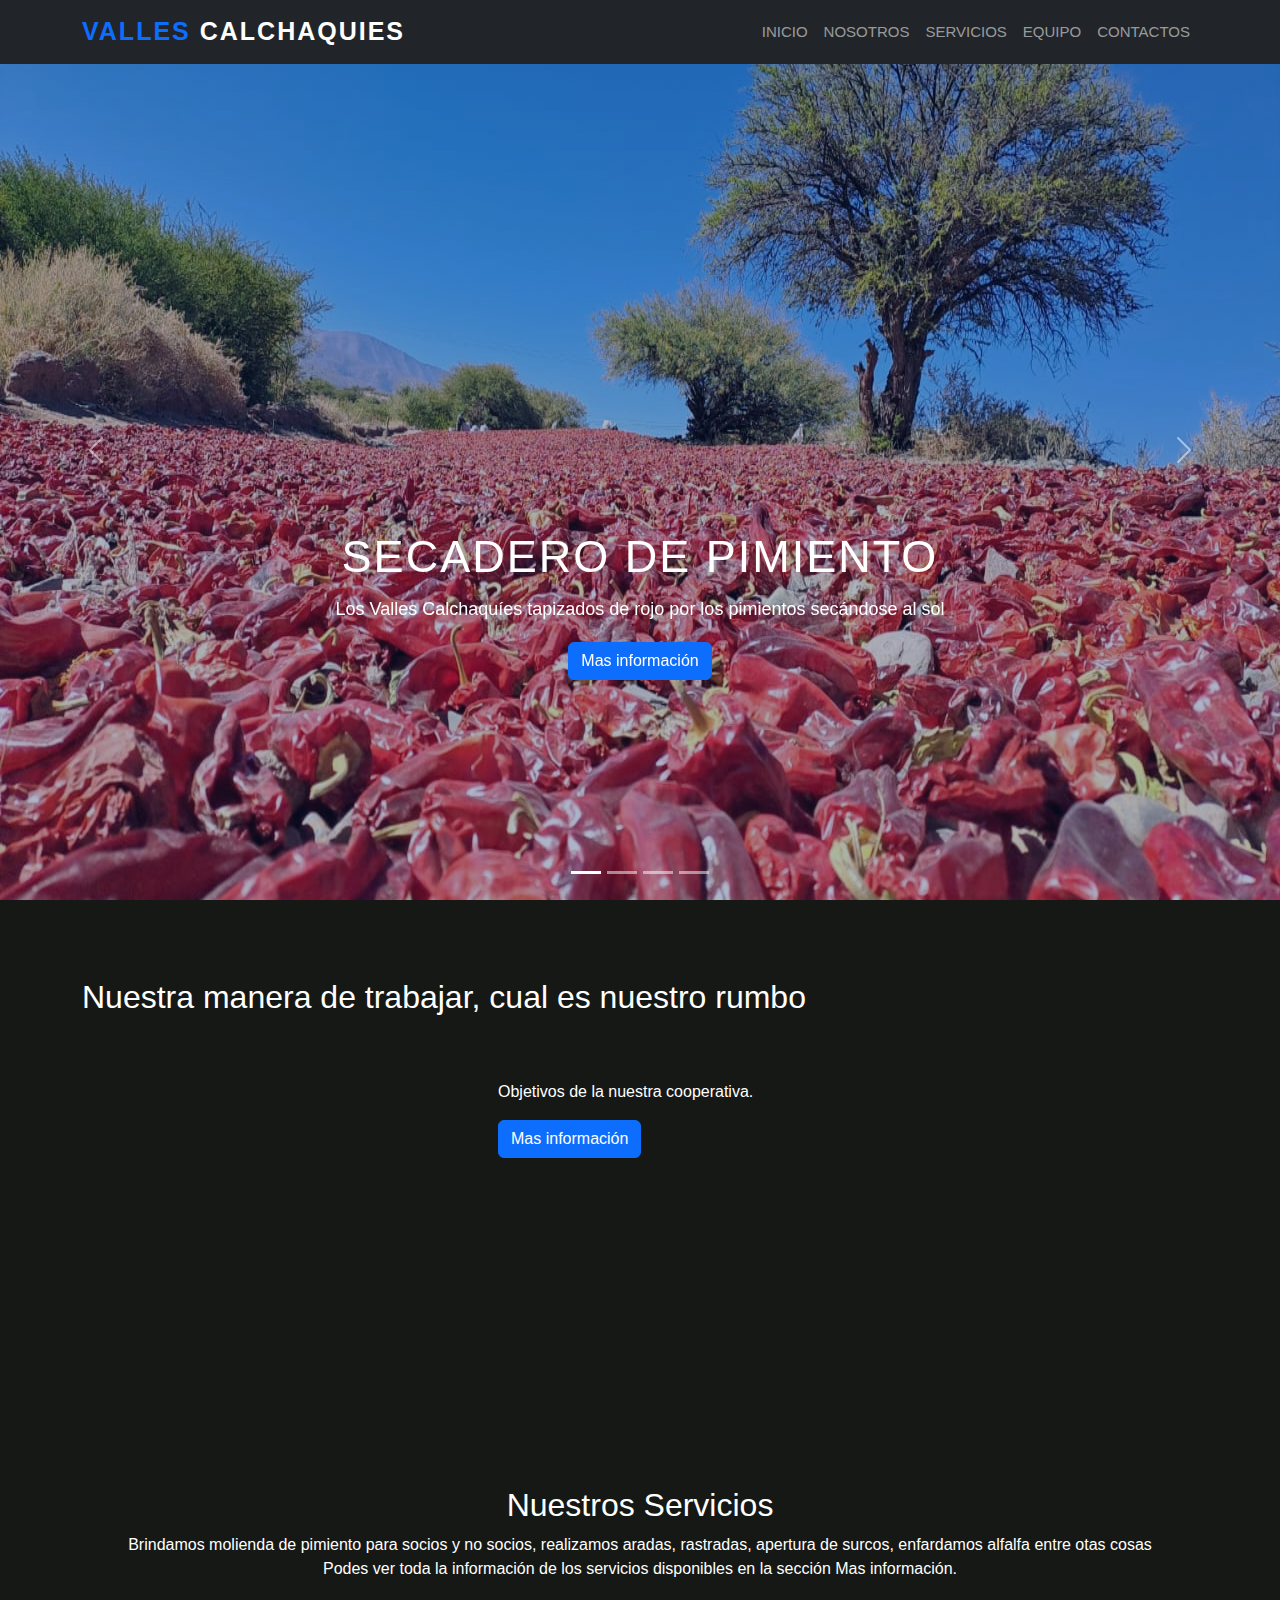
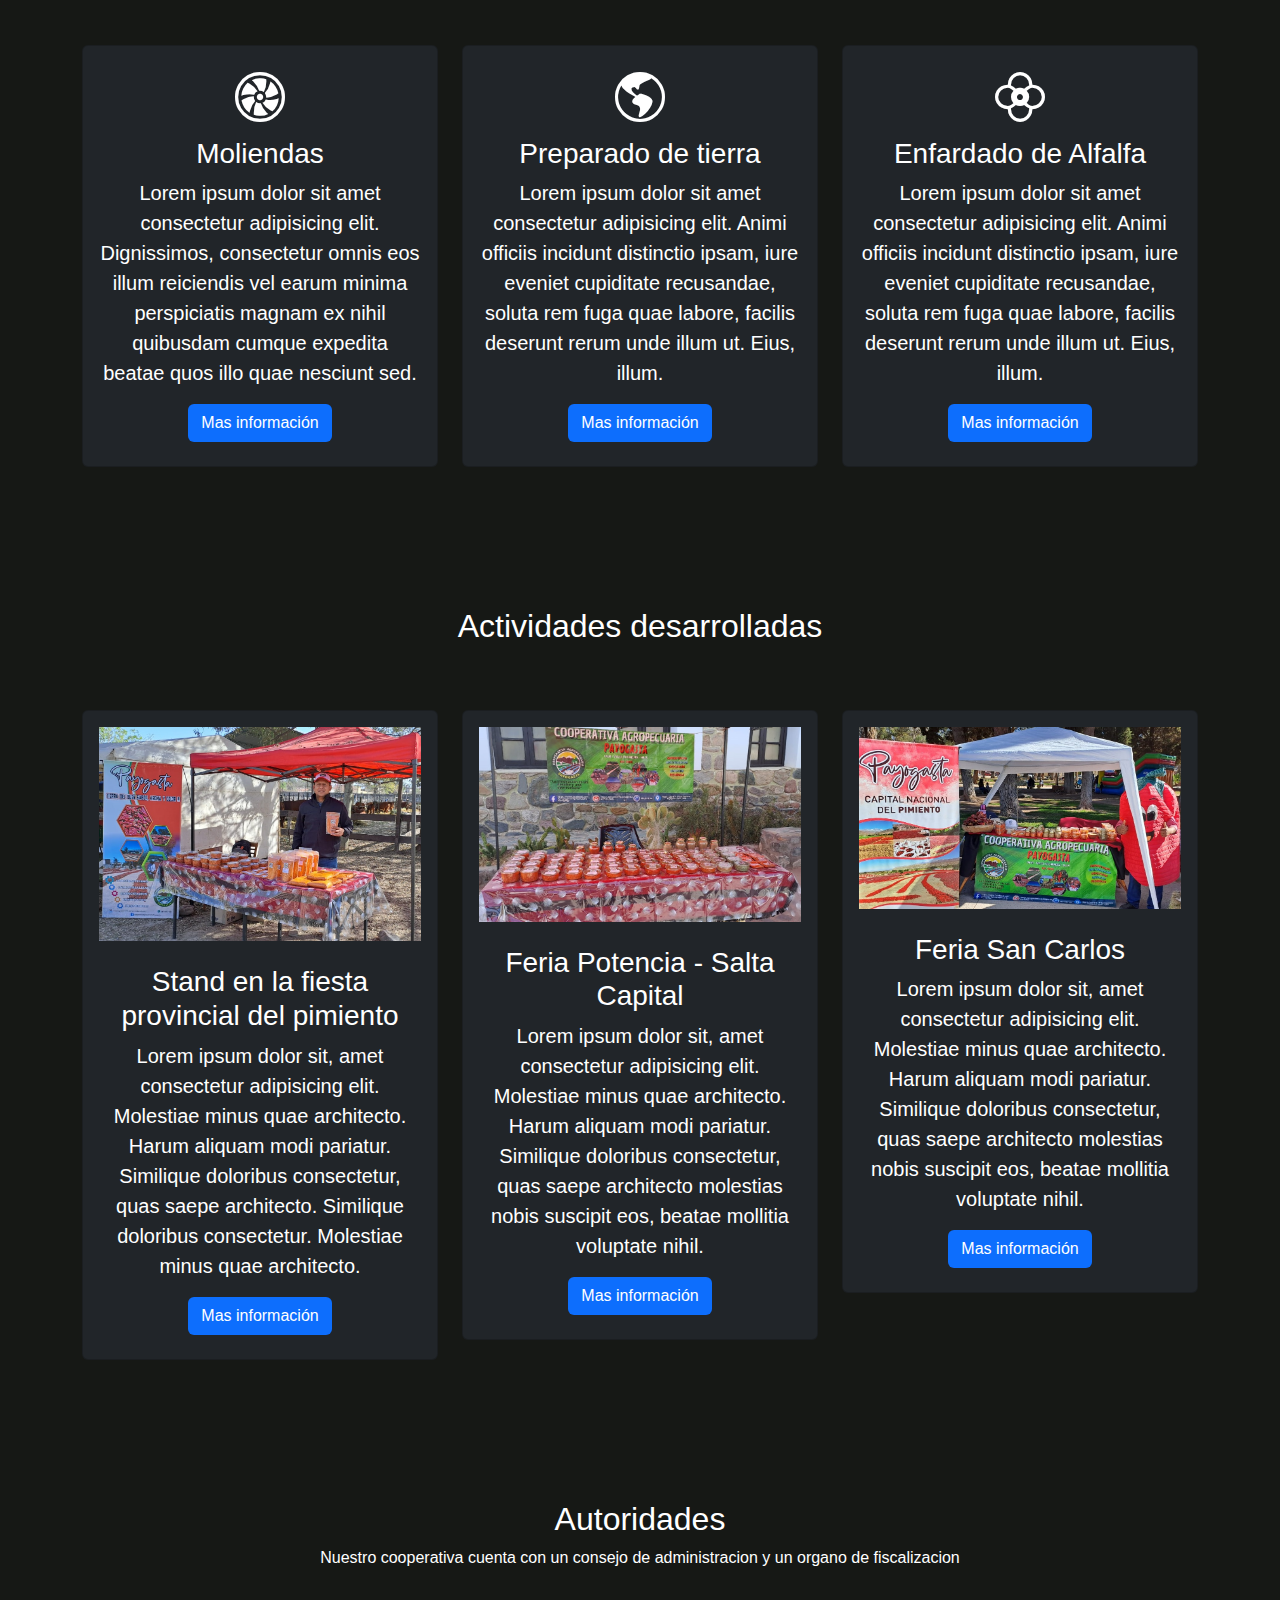
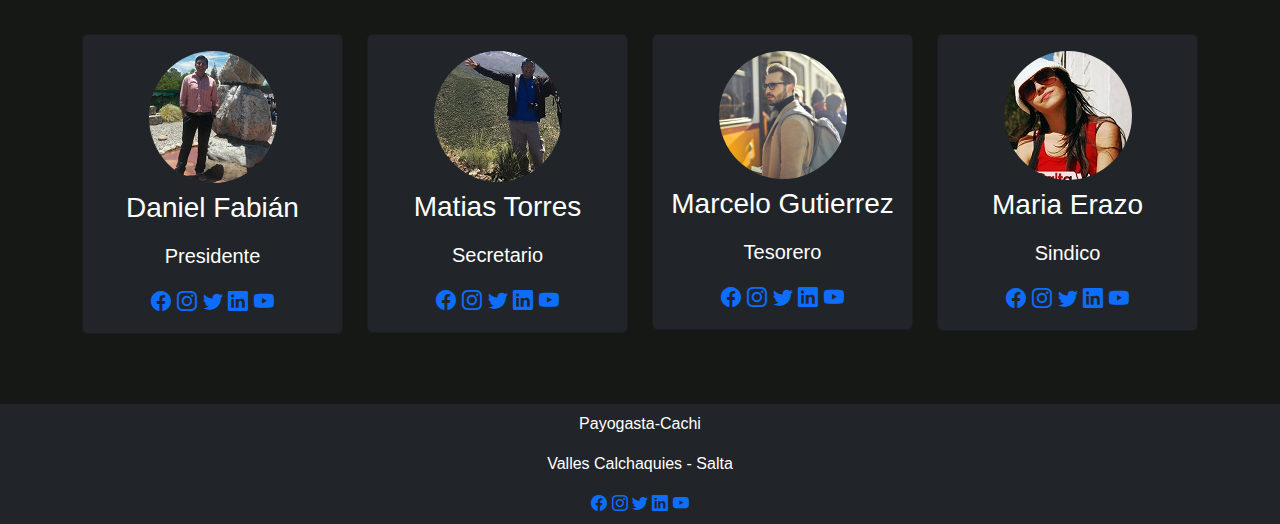
<file: index.html>
<!DOCTYPE html>
<html lang="en">

    <head>
        <meta charset="UTF-8">
        <meta name="viewport" content="width=device-width, initial-scale=1.0">
        <title>Cooperativa Agropecuaria Payogasta</title>
        <link rel="stylesheet" href="bootstrap/css/bootstrap.min.css">
        
        <link rel="stylesheet" href="https://cdn.jsdelivr.net/npm/bootstrap-icons@1.7.2/font/bootstrap-icons.css">
        <link rel="stylesheet" href="css/style.css">
        <link rel="shortcut icon" href="img/mititulo.png">
        <link rel="stylesheet" href="https://cdn.jsdelivr.net/npm/bootstrap-icons@1.11.2/font/bootstrap-icons.min.css">
    </head>
    

    <body>
        <header>
            <!-- menu principal -->
            <nav class="navbar navbar-expand-lg navbar-dark bg-dark fixed-top "><!--navegacion desde aqui-->

                <div class="container pt-0">
                    <!-- <img src="img/LOGo.png" class="mt-0 pt-0" style="width: 100px;" alt="">  -->
                    <a href="index.html" class="navbar-brand"> <span class="text-primary">Valles</span> Calchaquies</a>
                    <button class="navbar-toggler" type="button" data-bs-toggle="collapse" data-bs-target="#navbarS"
                        aria-controls="navbarS" aria-expanded="false" aria-label="Toggle navigation">
                        
                        <span class="navbar-toggler-icon"></span>
                    </button>

                    <div class="collapse navbar-collapse" id="navbarS">
                        <ul class="navbar-nav ms-auto mb-2 mb-lg-0">
                            <li class="nav-item">
                                <a href="index.html" class="nav-link">Inicio</a>
                            </li>
                            <li class="nav-item">
                                <a href="nosotrosEmp.html" class="nav-link">Nosotros</a>
                            </li>
                            <li class="nav-item">
                                <a href="#services_emp" class="nav-link">Servicios</a>
                            </li>
                            <li class="nav-item">
                                <a href="#pie_pagina" class="nav-link">Equipo</a>
                            </li>
                            <li class="nav-item">
                                <a href="contactos.html" class="nav-link">Contactos</a>
                            </li>
                        </ul>

                    </div>
                </div>
            </nav>
        <!--navegacion hasta aqui-->
        </header>
    <!-- Caruousel desde aqui -->

        <div id="carouselE" class="carousel slide d-none d-md-block" data-bs-ride="carousel">
            <div class="carousel-indicators">
                <button type="button" data-bs-target="#carouselE" data-bs-slide-to="0" class="active" aria-current="true"
                    aria-label="Slide 1"></button>
                <button type="button" data-bs-target="#carouselE" data-bs-slide-to="1" aria-current="true"
                    aria-label="Slide 2"></button>
                <button type="button" data-bs-target="#carouselE" data-bs-slide-to="2" aria-current="true"
                    aria-label="Slide 3"></button>
                <button type="button" data-bs-target="#carouselE" data-bs-slide-to="3" aria-current="true"
                    aria-label="Slide 4"></button>    

            </div>

            <div class="carousel-inner">

                <div class="carousel-item active">
                    <img src="img/coope1.jpeg" class="d-block w-100" alt="">
                    <div class="carousel-caption">
                        <h5>Secadero de Pimiento</h5>
                        <p>
                            Los Valles Calchaquíes tapizados de rojo por los pimientos secándose al sol
                        </p>
                        <a href="https://viapais.com.ar/salta/los-valles-calchaquies-tapizados-de-rojo-por-los-pimientos-secandose-al-sol/" class="btn btn-primary mt-3" target="_blank">Mas información</a>
                    </div>
                </div>
                <div class="carousel-item">
                    <img src="img/coope2.jpg" class="d-block w-100" alt="">
                    <div class="carousel-caption">
                        <h5>Comercializacion</h5>
                        <p>
                            Ofrecemos nuestros productos en distintas ferias organizadas por el gobierno de la provincia de Salta
                        </p>
                        <a href="https://www.salta.gob.ar/prensa/noticias/la-segunda-edicion-de-la-feria-potencia-2023-se-realizara-el-1415-y-16-de-abril-87927" class="btn btn-primary mt-3" target="_blank">Mas información</a>
                    </div>
                </div>
                <div class="carousel-item">
                    <img src="img/coope3.jpeg" class="d-block w-100" alt="">
                    <div class="carousel-caption">
                        <h5>Productores Vallistos</h5>
                        <p>
                            Socios de la cooperativa producen pimiento de calidad, 14 familias trabajan en conjunto para mejorar los canales de comercialiacion.                        </p>
                        <a href="https://www.telam.com.ar/media/audio/NDkxNzQ=" class="btn btn-primary mt-3" target="_blank">Mas información</a>
                    </div>
                </div>
                <div class="carousel-item">
                    <img src="img/coope4.jpeg" class="d-block w-100" alt="">
                    <div class="carousel-caption d-none d-md-block">
                        
                        <h5>Fraccionado del pimento </h5>
                        <p>
                            Realizamos la molienda del pimiento y posterior fraccionado para su comercializacion                        
                        </p>
                        <a href="http://noticias.unsa.edu.ar/index.php/secretarias/secretaria-de-extension-universitaria/5419-cooperativa-agropecuaria-payogasta"class="btn btn-primary mt-3" target="_blank">Mas informacion</a>
                    </div>
                </div>


            </div>
            <button class="carousel-control-prev" type="button" 
                data-bs-target="#carouselE"
                data-bs-slide="prev"
                >
                <span class="carousel-control-prev-icon" aria-hidden="true"></span>
                <span class="visually-hidden">Previous</span>
            </button>
            <button class="carousel-control-next" type="button" 
                data-bs-target="#carouselE"
                data-bs-slide="next"
                >
                <span class="carousel-control-next-icon" aria-hidden="true"></span>
                <span class="visually-hidden">Next</span>
            </button>

        </div>
    <!-- Caruousel hasta aqui -->
    <!-- responsive desde aqui -->
        <section class="about section-padding">

            <div class="container">
                <div class="row">
                    <h2></h2>
                    <h2 class="text-white">Nuestra manera de trabajar, cual es nuestro rumbo</h2>
                    <div class="col-lg-4 col-md-12 col-12"><!--para aplicar responsiva la pag-->
                        
                        <div class="about-img">
                            <iframe width="400" height="315" src="https://www.youtube.com/embed/AAG8Y9uAqCs?si=9TQC2zGUuqmyBXmy" title="YouTube video player" frameborder="0" allow="accelerometer; autoplay; clipboard-write; encrypted-media; gyroscope; picture-in-picture; web-share" allowfullscreen></iframe>
                        </div>
                    </div>
                    <div class="col-lg-8 col-md-12 col-12 ps-lg-5 mt-md-5">
                        <div class="about-text text-white">
                            <h2></h2>
                            <p>Objetivos de la nuestra cooperativa.</p>
                            <a href="https://www.salta.gob.ar/prensa/noticias/payogasta-tiene-una-nueva-cooperativa-agropecuaria-90244" 
                            class="btn btn-primary" target="_blank">Mas información</a>
                        </div>

                    </div>
                </div>
            </div>

        </section>
    <!-- responsive hasta aqui -->
        <section class="services section-padding">

            <div class="container" id="services_emp">
                <div class="row">
                    <div class="col-md-12">
                        <div class="section-header text-center text-white pb-5">
                            <h2>Nuestros Servicios</h2>
                            <p>
                                Brindamos molienda de pimiento para socios y no socios, realizamos aradas, rastradas, apertura de surcos, enfardamos alfalfa entre otas cosas               <br>Podes ver toda la información de los servicios disponibles en la sección Mas información.
                            </p>
                        </div>

                    </div>

                </div>
                <div class="row">
                    <div class="col-12 col-md-12 col-lg-4">
                        <div class="card text-white text-center bg-dark pb-2">
                            <div class="card-body">
                                <i class="bi bi-fan"></i>
                                <h3 class="card-tittle">Moliendas</h3>
                                <p class="lead">Lorem ipsum dolor sit amet consectetur adipisicing elit. Dignissimos, consectetur omnis eos illum reiciendis vel earum
                                minima perspiciatis magnam ex nihil quibusdam cumque expedita beatae quos illo quae nesciunt sed.</p>
                                <button class="btn bg-primary text-white">Mas información</button>
                            </div>
                        </div>
                    </div>
                    <div class="col-12 col-md-12 col-lg-4">
                        <div class="card text-white text-center bg-dark pb-2">
                            <div class="card-body">
                                <i class="bi bi-globe-americas"></i>
                                <h3 class="card-tittle">Preparado de tierra</h3>
                                <p class="lead">Lorem ipsum dolor sit amet consectetur adipisicing elit. Animi officiis incidunt distinctio ipsam, iure eveniet
                                cupiditate recusandae, soluta rem fuga quae labore, facilis deserunt rerum unde illum ut. Eius, illum.
                                </p>
                                <button class="btn bg-primary text-white">Mas información</button>
                            </div>
                        </div>
                    </div>
                    <div class="col-12 col-md-12 col-lg-4">
                        <div class="card text-white text-center bg-dark pb-2">
                            <div class="card-body">
                                <i class="bi bi-flower2"></i>
                                <h3 class="card-tittle">Enfardado de Alfalfa</h3>
                                <p class="lead">Lorem ipsum dolor sit amet consectetur adipisicing elit. Animi officiis incidunt distinctio ipsam, iure eveniet
                                    cupiditate recusandae, soluta rem fuga quae labore, facilis deserunt rerum unde illum ut. Eius, illum.
                                </p>
                                <button class="btn bg-primary text-white">Mas información</button>
                            </div>
                        </div>
                    </div>
                </div>
            </div>

        </section>
    <!-- Actividades Realizadas-->
        <section class="portfolio section-padding">

            <div class="container">
                <div class="row">
                    <div class="col-md-12">
                        <div class="section-header text-center text-white pb-5">
                            <h2>Actividades desarrolladas</h2>
                            <p></p>
                        </div>
                    </div>
                </div>
                <div class="row">
                    <div class="col-12 col-md-12 col-lg-4">
                        <div class="card text-light text-center bg-dark pb-2">
                            <div class="card-body text-white">
                                <div class="img-area mb-4">
                                    <img src="img/stand.jpeg" class="img-fluid enlarge-img" alt="">                                
                                </div>
                                <h3>Stand en la fiesta provincial del pimiento</h3>
                                <p class="lead">
                                    Lorem ipsum dolor sit, amet consectetur adipisicing elit. Molestiae minus quae architecto. Harum aliquam modi pariatur.
                                    Similique doloribus consectetur, quas saepe architecto. Similique doloribus consectetur. Molestiae minus quae architecto.
                                </p>
                                <!-- <button class="btn bg-primary text-white">Mas Información</button> -->
                                <a href="https://es.wikipedia.org/wiki/Nevado_de_Cachi" class="btn bg-primary text-white" target="_blank">Mas información</a>
                            </div>
                        </div>
                    </div>
                    <div class="col-12 col-md-12 col-lg-4">
                        <div class="card text-light text-center bg-dark pb-2">
                            <div class="card-body text-white">
                                <div class="img-area mb-4">
                                    <img src="img/stand-payogasta.jpeg" class="img-fluid enlarge-img" alt="">                                
                                </div>
                                <h3>Feria Potencia - Salta Capital</h3>
                                <p class="lead">
                                    Lorem ipsum dolor sit, amet consectetur adipisicing elit. Molestiae minus quae architecto. Harum aliquam modi pariatur.
                                    Similique doloribus consectetur, quas saepe architecto molestias nobis suscipit eos, beatae mollitia voluptate nihil.
                                </p>
                                <!-- <button class="btn bg-primary text-white">Mas Información</button> -->
                                <a href="https://experiencias.turismosalta.gov.ar/volcan-los-gemelos/" class="btn bg-primary text-white" target="_blank">Mas información</a>
                            </div>
                        </div>
                    </div>
                    <div class="col-12 col-md-12 col-lg-4">
                        <div class="card text-light text-center bg-dark pb-2">
                            <div class="card-body text-white">
                                <div class="img-area mb-4">
                                    <img src="img/san-carlos.jpeg" class="img-fluid enlarge-img" alt="">                                
                                </div>
                                <h3>Feria San Carlos</h3>
                                <p class="lead">
                                    Lorem ipsum dolor sit, amet consectetur adipisicing elit. Molestiae minus quae architecto. Harum aliquam modi pariatur.
                                    Similique doloribus consectetur, quas saepe architecto molestias nobis suscipit eos, beatae mollitia voluptate nihil.
                                </p>
                                <!-- <button class="btn bg-primary text-white">Mas Información</button> -->
                                <a href="https://www.lanacion.com.ar/lifestyle/el-ovnipuerto-de-cachi-la-verdad-sobre-terry-el-enigmatico-suizo-que-vivia-bajo-tierra-y-decia-nid28072023/" class="btn bg-primary text-white" target="_blank">Mas información</a>
                            </div>
                        </div>
                    </div>
                </div>
            </div>

        </section>
    <!-- Actividades hasta aqui -->
    <!-- Autoridades desde aqui -->
        <section class="team section-padding">

            <div class="container">
            
                <div class="row" id="pie_pagina">
                    <div class="col-md-12">
                        <div class="section-header text-center text-white pb-5">
                            <h2>Autoridades</h2>
                            <p>Nuestro cooperativa cuenta con un consejo de administracion y un organo de fiscalizacion
                            </p>    
                        </div>
                    </div>
                </div>

                <div class="row">

                    <div class="col-12 col-md-6 col-lg-3">
                        <div class="card text-center bg-dark">
                            <div class="card-body text-white">
                                <img src="img/team-1.png" class="img-fluid rounded-circle" alt="">
                                <h3 class="card-tittle py-2">Daniel Fabián</h3>
                                <p class="card-text">
                                    Presidente
                                </p>
                                <div class="container">
                                    <a href="https://www.facebook.com/dofdanicho/" class="bi bi-facebook" target="_blank"></a>
                                    <a href="https://www.instagram.com/danicho.fabian/" class="bi bi-instagram" target="_blank"></a>
                                    <a href="https://twitter.com/dofdanicho" class="bi bi-twitter" target="_blank"></a>
                                    <a href="https://www.linkedin.com/in/osvaldo-daniel-fabi%C3%A1n-61a7855a/" class="bi bi-linkedin" target="_blank"></a>
                                    <a href="https://www.youtube.com/channel/UC3SQbaTsdLRzyjfYzt1kMNw" class="bi bi-youtube" target="_blank"></a>
                                </div>
                            </div>

                        </div>

                    </div>
                    <div class="col-12 col-md-6 col-lg-3">
                        <div class="card text-center bg-dark">
                            <div class="card-body text-white">
                                <img src="img/team-2.jpg" class="img-fluid rounded-circle" alt="">
                                <h3 class="card-tittle py-2">Matias Torres</h3>
                                <p class="card-text">
                                    Secretario
                                </p>
                                <div class="container">
                                    <a href="https://www.facebook.com/arjonaoficial" class="bi bi-facebook" target="_blank"></a>
                                    <a href="https://www.instagram.com/" class="bi bi-instagram" target="_blank"></a>
                                    <a href="https://twitter.com/Ricardo_Arjona" class="bi bi-twitter" target="_blank"></a>
                                    <a href="https://www.linkedin.com/in/ricardo-arjona-a9888749/" class="bi bi-linkedin" target="_blank"></a>
                                    <a href="https://www.youtube.com/channel/UCmDWOcRAkUX-05hhopOnUDQ" class="bi bi-youtube" target="_blank"></a>
                                </div>
                            </div>

                        </div>

                    </div>
                    <div class="col-12 col-md-6 col-lg-3">
                        <div class="card text-center bg-dark">
                            <div class="card-body text-white">
                                <img src="img/team-4.jpg" class="img-fluid rounded-circle" alt="">
                                <h3 class="card-tittle py-2">Marcelo Gutierrez</h3>
                                <p class="card-text">
                                    Tesorero
                                </p>
                                <div class="container">
                                    <a href="https://www.facebook.com/profile.php?id=100087503672414" class="bi bi-facebook" target="_blank"></a>
                                    <a href="https://www.instagram.com/" class="bi bi-instagram" target="_blank"></a>
                                    <a href="https://twitter.com/fannylopezof" class="bi bi-twitter" target="_blank"></a>
                                    <a href="https://www.linkedin.com/in/fanny-lopez-aaa039163/" class="bi bi-linkedin" target="_blank"></a>
                                    <a href="https://www.youtube.com/@yosoyfannylopez6012" class="bi bi-youtube" target="_blank"></a>
                                </div>
                            </div>

                        </div>

                    </div>
                    <div class="col-12 col-md-6 col-lg-3">
                        <div class="card text-center bg-dark">
                            <div class="card-body text-white">
                                <img src="img/team-3.jpg" class="img-fluid rounded-circle" alt="">
                                <h3 class="card-tittle py-2">Maria Erazo</h3>
                                <p class="card-text">
                                   Sindico
                                </p>
                                <div class="container">
                                    <a href="https://www.facebook.com/dofdanicho" class="bi bi-facebook" target="_blank"></a>
                                    <a href="https://www.instagram.com/fabiandaniel_/" class="bi bi-instagram" target="_blank"></a>
                                    <a href="https://twitter.com/danie_lfabian" class="bi bi-twitter" target="_blank"></a>
                                    <a href="https://linkedin.com/in/osvaldo-daniel-fabi%C3%A1n-61a7855a/" class="bi bi-linkedin" target="_blank"></a>
                                    <a href="https://www.youtube.com/@OsvaldoDanielFabian/videos" class="bi bi-youtube" target="_blank"></a>    
                                </div>
                            </div>

                        </div>

                    </div>

                </div>

            </div>

        </section>
    <!-- Autoridades hasta aqui -->
    <!-- formmulario -->
    <!-- Pie de pagina -->
        <footer class="bg-dark p-2 text-white text-center">
            <div class="container">
                <p class="text-white">Payogasta-Cachi</p>
                <p class="text-white">Valles Calchaquies - Salta</p>
                <a href="https://www.facebook.com/groups/536844553830405/" class="bi bi-facebook" target="_blank"></a>
                <a href="https://www.instagram.com/cachiturismo/" class="bi bi-instagram" target="_blank"></a>
                <a href="https://twitter.com/Cachibue" class="bi bi-twitter" target="_blank"></a>
                <a href="https://www.linkedin.com/in/luis-miguel-flores-b6893224a/" class="bi bi-linkedin" target="_blank"></a>
                <a href="https://www.youtube.com/watch?v=NfZicaPUmRw&ab_channel=TXVPRODUCTORA" class="bi bi-youtube" target="_blank"></a>
            </div>
        </footer>



        <script src="https://cdn.jsdelivr.net/npm/bootstrap@5.3.2/dist/js/bootstrap.bundle.min.js"
            integrity="sha384-C6RzsynM9kWDrMNeT87bh95OGNyZPhcTNXj1NW7RuBCsyN/o0jlpcV8Qyq46cDfL"
            crossorigin="anonymous"></script>
        <script src="js/script.js"> </script>
        
    </body>

</html>
</file>
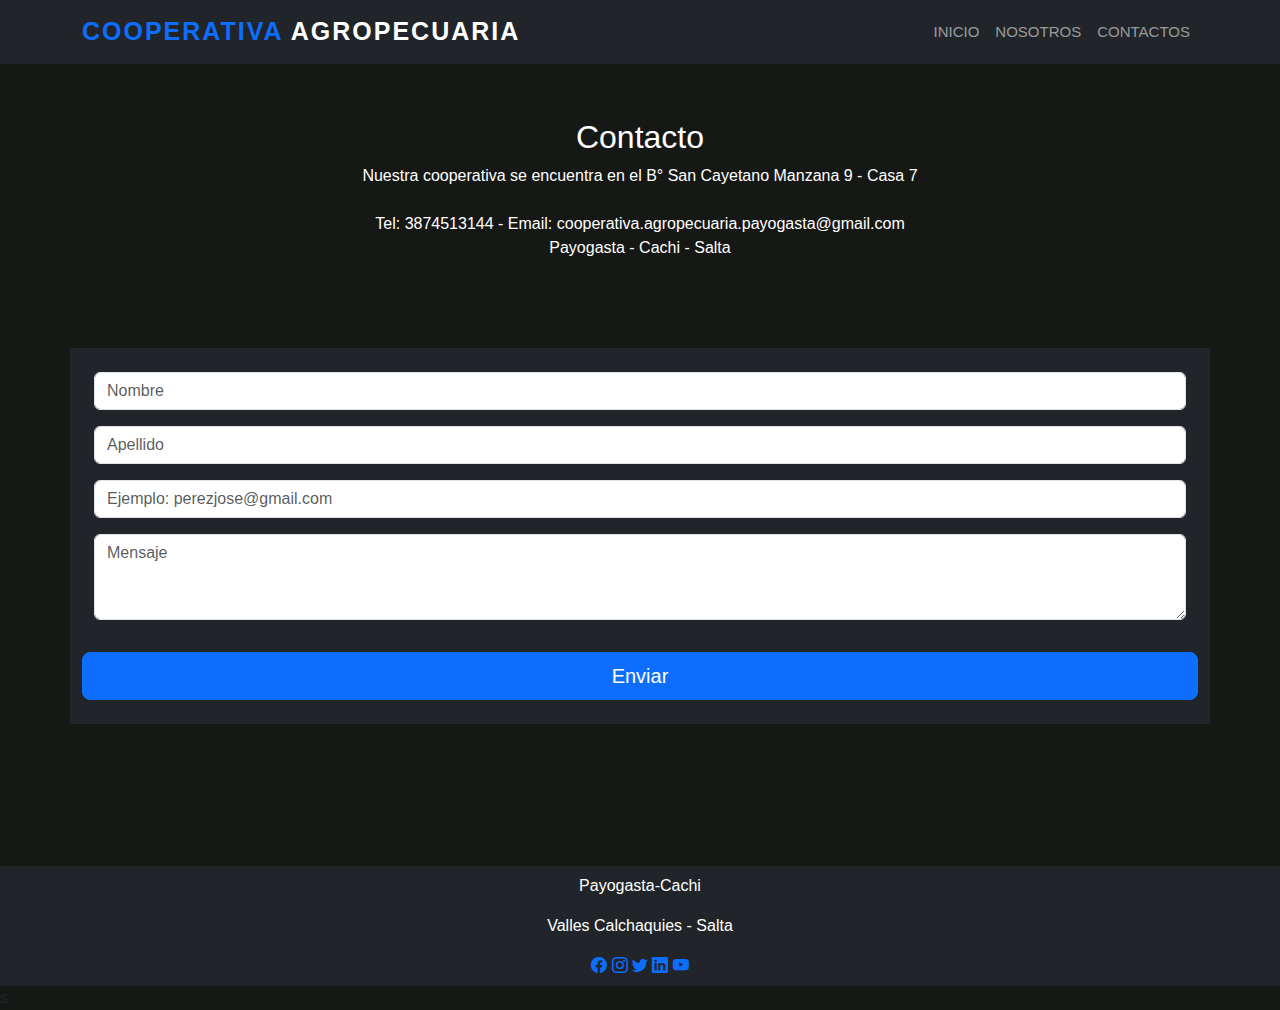
<file: contactoEmpresa.html>
<!DOCTYPE html>
<html lang="en">
<head>
    <meta charset="UTF-8">
    <meta name="viewport" content="width=device-width, initial-scale=1.0">
    <title>Contacto - Cooperativa Agropecuara Payogasta</title>
    <link rel="stylesheet" href="bootstrap/css/bootstrap.min.css">
    <link rel="stylesheet" href="https://cdn.jsdelivr.net/npm/bootstrap-icons@1.7.2/font/bootstrap-icons.css">
    <link rel="stylesheet" href="css/style.css">
    <link rel="shortcut icon" href="img/mititulo.png">
</head>
    <body>
        <!--Formulario desde aqui-->
        <nav class="navbar navbar-expand-lg navbar-dark bg-dark fixed-top "><!--navegacion desde aqui-->

            <div class="container">

                <a href="Index.html" class="navbar-brand"> <span class="text-primary">Cooperativa</span> Agropecuaria</a>
                <button class="navbar-toggler" type="button" data-bs-toggle="collapse" data-bs-target="#navbarS"
                    aria-controls="navbarS" aria-expanded="false" aria-label="Toggle navigation">
                    >
                    <span class="navbar-toggler-icon"></span>
                </button>

                <div class="collapse navbar-collapse" id="navbarS">
                    <ul class="navbar-nav ms-auto mb-2 mb-lg-0">
                        <li class="nav-item">
                            <a href="index.html" class="nav-link">Inicio</a>
                        </li>
                        <li class="nav-item">
                            <a href="nosotrosEmp.html" class="nav-link">Nosotros</a>
                        </li>
                        <li class="nav-item">
                            <a href="contactos.html" class="nav-link">Contactos</a>
                        </li>
                    </ul>

                </div>
            </div>
        </nav>
        <section class="contact section-padding">

            <div class="container mt-5 mb-5">
                <div class="col-md-12">
                    <div class="section-header text-center text-white pb-5">
                        <h2>Contacto</h2>
                        <p>Nuestra cooperativa se encuentra en el B° San Cayetano Manzana 9 - Casa 7<br> 
                        <br>Tel: 3874513144 - Email: cooperativa.agropecuaria.payogasta@gmail.com <br>
                        Payogasta - Cachi - Salta
                        </p>
                    </div>

                </div>

                <div class="row" m-0> 
                    <div class="col-md-12 p-0 pt-4 pb-4">
                        <form action="#" class="bg-dark p-4 m-auto">
                            <div class="row">
                                <div class="col-md-12 ">
                                    <div class="mb-3">
                                        <input type="text" class="form-control" placeholder="Nombre" required>
                                    </div>
                                </div>
                                <div class="col-md-12 ">
                                    <div class="mb-3">
                                        <input type="text" class="form-control" placeholder="Apellido" required>
                                    </div>
                                </div>
                                <div class="col-md-12 ">
                                    <div class="mb-3">
                                        <input type="email" class="form-control" placeholder="Ejemplo: perezjose@gmail.com" required>
                                    </div>
                                </div>
                                <div class="col-md-12 ">
                                    <div class="mb-3">
                                    <textarea class="form-control" placeholder="Mensaje" rows="3" required></textarea>
                                    </div>
                                </div>
                                <button class="btn btn-primary btn-lg btn-block mt-3">Enviar</button>
                            </div>
                        </form>
                    </div>

                </div>

            </div>

        </section>

        <footer class="bg-dark p-2 text-white text-center">
            <div class="container">
                <p class="text-white">Payogasta-Cachi</p>
                <p class="text-white">Valles Calchaquies - Salta</p>
                <a href="https://www.facebook.com/groups/536844553830405/" class="bi bi-facebook" target="_blank"></a>
                <a href="https://www.instagram.com/cachiturismo/" class="bi bi-instagram" target="_blank"></a>
                <a href="https://twitter.com/Cachibue" class="bi bi-twitter" target="_blank"></a>
                <a href="https://www.linkedin.com/in/luis-miguel-flores-b6893224a/" class="bi bi-linkedin" target="_blank"></a>
                <a href="https://www.youtube.com/watch?v=NfZicaPUmRw&ab_channel=TXVPRODUCTORA" class="bi bi-youtube" target="_blank"></a>
            </div>
        </footer>
    <!--Formulario hasta aqui-->
    <script src="https://cdn.jsdelivr.net/npm/bootstrap@5.3.2/dist/js/bootstrap.bundle.min.js"
            integrity="sha384-C6RzsynM9kWDrMNeT87bh95OGNyZPhcTNXj1NW7RuBCsyN/o0jlpcV8Qyq46cDfL"
            crossorigin="anonymous"></script>s
    </body>
</html>
</file>
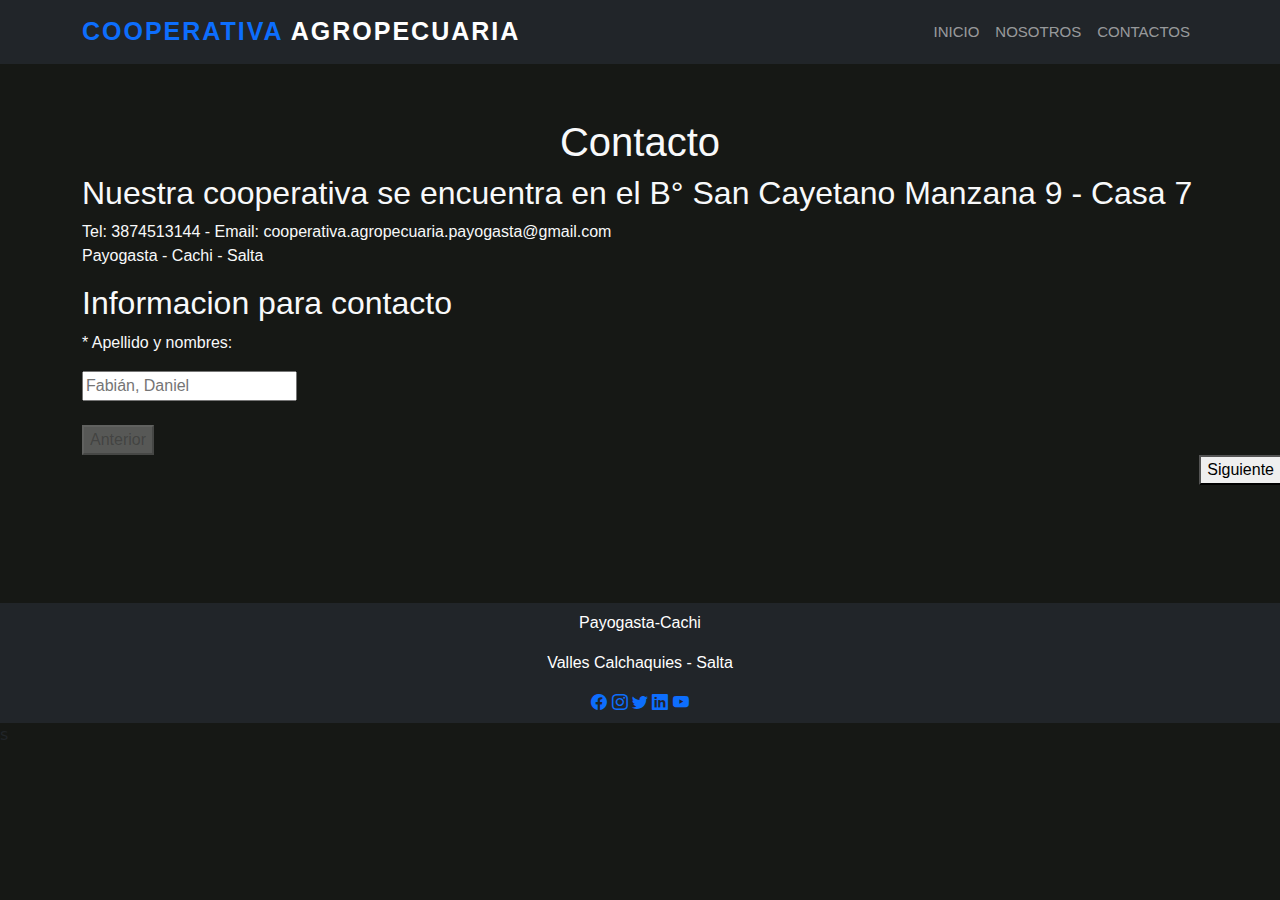
<file: contactos.html>
<!DOCTYPE html>
<html lang="en">
<head>
    <meta charset="UTF-8">
    <meta name="viewport" content="width=device-width, initial-scale=1.0">
    <title>Contacto - Cooperativa Agropecuara Payogasta</title>
    <link rel="stylesheet" href="bootstrap/css/bootstrap.min.css">
    <link rel="stylesheet" href="https://cdn.jsdelivr.net/npm/bootstrap-icons@1.7.2/font/bootstrap-icons.css">
    <link rel="stylesheet" href="css/style.css">
    <link rel="shortcut icon" href="img/mititulo.png">
</head>
    <body>
        <!--Formulario desde aqui-->
        <nav class="navbar navbar-expand-lg navbar-dark bg-dark fixed-top "><!--navegacion desde aqui-->

            <div class="container">

                <a href="Index.html" class="navbar-brand"> <span class="text-primary">Cooperativa</span> Agropecuaria</a>
                <button class="navbar-toggler" type="button" data-bs-toggle="collapse" data-bs-target="#navbarS"
                    aria-controls="navbarS" aria-expanded="false" aria-label="Toggle navigation">
                    >
                    <span class="navbar-toggler-icon"></span>
                </button>

                <div class="collapse navbar-collapse" id="navbarS">
                    <ul class="navbar-nav ms-auto mb-2 mb-lg-0">
                        <li class="nav-item">
                            <a href="index.html" class="nav-link">Inicio</a>
                        </li>
                        <li class="nav-item">
                            <a href="nosotrosEmp.html" class="nav-link">Nosotros</a>
                        </li>
                        <li class="nav-item">
                            <a href="contactos.html" class="nav-link">Contactos</a>
                        </li>
                    </ul>

                </div>
            </div>
        </nav>
        <!-- inicio del wizard -->
        <section class="contact section-padding">

            <div class="container mt-5 mb-5 text-light">
                <div id="encabezado">
                    <h1 class=" text-center">Contacto</h1>
                    <h2>Nuestra cooperativa se encuentra en el B° San Cayetano Manzana 9 - Casa 7</h2>
                    <p>Tel: 3874513144 - Email: cooperativa.agropecuaria.payogasta@gmail.com <br>
                        Payogasta - Cachi - Salta</p>
                </div>
                <div id="paso-1">
                    <h2>Informacion para contacto</h2>
                    <p>* Apellido y nombres:</p>
                    <input type="text" id="nombre" placeholder="Fabián, Daniel" required>
                </div>
                <div id="paso-2" style="display: none;">
                    <h2>* Telefono</h2>
                    <p>Sin 0 y sin 15</p>
                    <input type="number" id="apellido" placeholder="3874513144">
                </div>
                <div id="paso-3" style="display: none;">
                    <h2> * Correo Electronico</h2>
                    <p>Se debe incluir un formato de email valido</p>
                    <input type="email" id="email" placeholder="correo@dominio.com.ar">
                </div>
                <div id="paso-4" style="display: none;">
                    <h2>Datos ingresados</h2>
                    <ul>
                        <li id="resumen-nombre">Apellido y Nombres: </li>
                        <li id="resumen-apellido">Telefono: </li>
                        <li id="resumen-email">Email: </li>
                        
                    </ul>
                    <div class="spinner-border" role="status" id="spinners">
                        <span class="visually-hidden">Loading...</span>
                    </div>

                     <!-- Button trigger modal -->
                     <div class="row">
                        <div class="col-4"></div>
                        <div class="col-4 mx-auto">
                            <button type="button" class="btn btn-primary" data-bs-toggle="modal" data-bs-target="#exampleModal">
                            Finalizar
                            </button>
                        </div>
                        <div class="col-4"></div>
                    
                    </div>
                    <!-- Modal -->
                    <form action="index.html">
                    <div class="modal fade" id="exampleModal" tabindex="-1" aria-labelledby="exampleModalLabel" aria-hidden="true">
                        <div class="modal-dialog">
                        <div class="modal-content">
                            <div class="modal-header">
                            <h1 class="modal-title fs-5 text-secondary" id="exampleModalLabel">Ventana de Confirmación</h1>
                            <button type="button" class="btn-close" data-bs-dismiss="modal" aria-label="Close"></button>
                            </div>
                            <div class="modal-body text-secondary">
                            Estas seguro que desea enviar esta informacion?
                            </div>
                            <div class="modal-footer">
                            <button type="button" class="btn btn-secondary" data-bs-dismiss="modal">Cerrar</button>
                            <button type="submit"  class="btn btn-success">Enviar Datos</button>
                            
                            </div>
                        </div>
                        </div>
                    </div>
                </form>
                </div>
                <br>
            
                <div style="text-align:left; display: inline-block;">
                    <button id="btn-anterior">Anterior</button>
                </div>
                <div style="text-align: right;width: 1200px; display: inline-block; ">
                    <button id="btn-siguiente">Siguiente</button>
                </div>
            


            </div>

        </section>

        <footer class="bg-dark p-2 text-white text-center">
            <div class="container">
                <p class="text-white">Payogasta-Cachi</p>
                <p class="text-white">Valles Calchaquies - Salta</p>
                <a href="https://www.facebook.com/groups/536844553830405/" class="bi bi-facebook" target="_blank"></a>
                <a href="https://www.instagram.com/cachiturismo/" class="bi bi-instagram" target="_blank"></a>
                <a href="https://twitter.com/Cachibue" class="bi bi-twitter" target="_blank"></a>
                <a href="https://www.linkedin.com/in/luis-miguel-flores-b6893224a/" class="bi bi-linkedin" target="_blank"></a>
                <a href="https://www.youtube.com/watch?v=NfZicaPUmRw&ab_channel=TXVPRODUCTORA" class="bi bi-youtube" target="_blank"></a>
            </div>
        </footer>
    <!--Formulario hasta aqui-->

    <script>
        setTimeout(()=>{
          document.getElementById("spinners").style.display="none";
        },10000)
    </script>
    <script src="js/script-wizard.js"></script>
    <script src="https://cdn.jsdelivr.net/npm/bootstrap@5.3.2/dist/js/bootstrap.bundle.min.js"
            integrity="sha384-C6RzsynM9kWDrMNeT87bh95OGNyZPhcTNXj1NW7RuBCsyN/o0jlpcV8Qyq46cDfL"
            crossorigin="anonymous"></script>s
    </body>
</html>
</file>
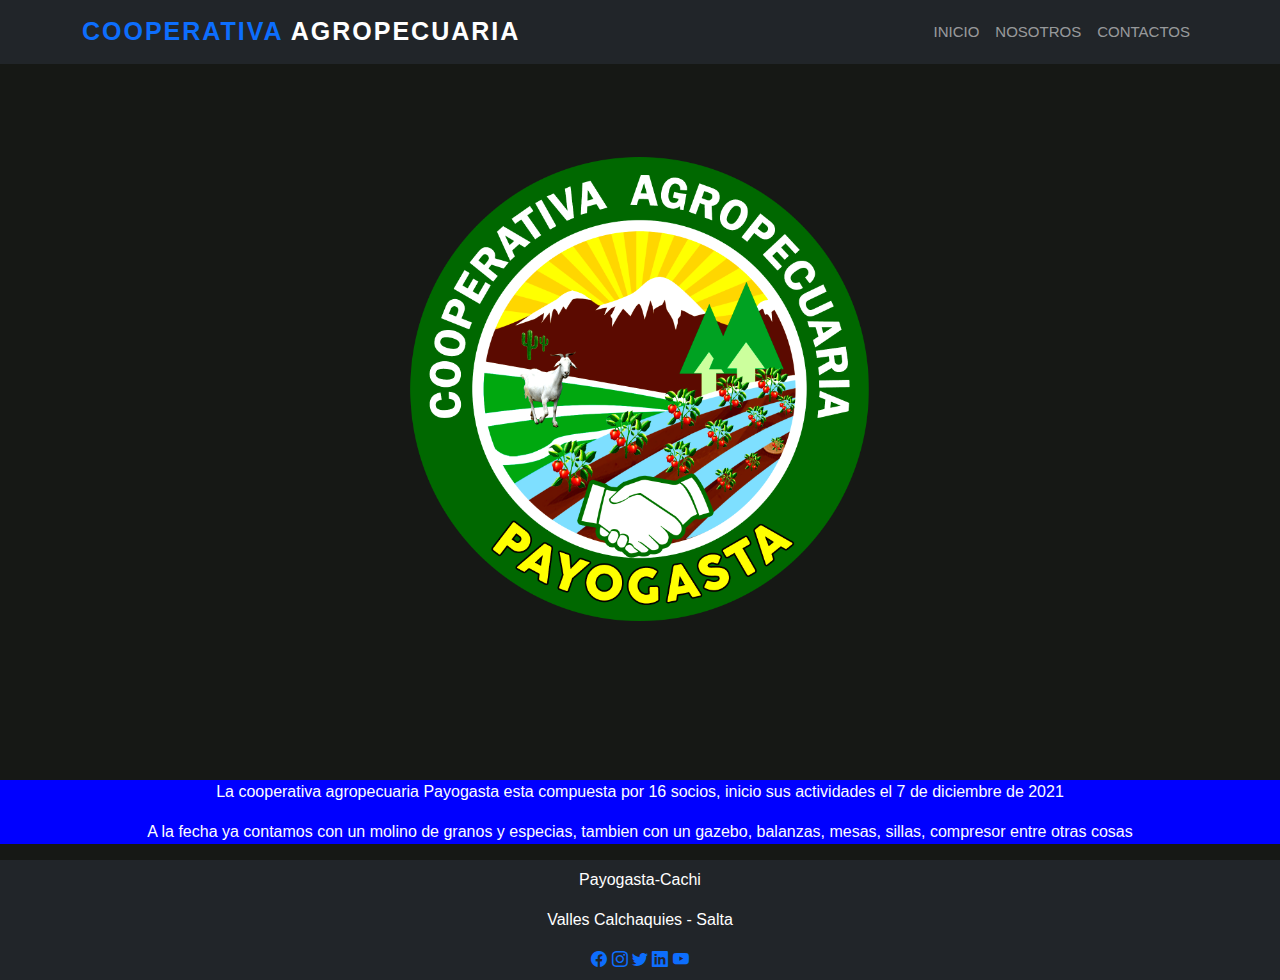
<file: nosotrosEmp.html>
<!DOCTYPE html>
<html lang="en">
    <head>
        <meta charset="UTF-8">
        <meta name="viewport" content="width=device-width, initial-scale=1.0">
        <title>Nosotros</title>
        <link rel="stylesheet" href="bootstrap/css/bootstrap.min.css">
        <link rel="stylesheet" href="https://cdn.jsdelivr.net/npm/bootstrap-icons@1.7.2/font/bootstrap-icons.css">
        <link rel="stylesheet" href="css/style.css">
        <link rel="shortcut icon" href="img/mititulo.png">
    </head>
    <body>
        <nav class="navbar navbar-expand-lg navbar-dark bg-dark fixed-top "><!--navegacion desde aqui-->

            <div class="container">

                <a href="index.html" class="navbar-brand"> <span class="text-primary">Cooperativa</span> Agropecuaria</a>
                <button class="navbar-toggler" type="button" data-bs-toggle="collapse" data-bs-target="#navbarS"
                    aria-controls="navbarS" aria-expanded="false" aria-label="Toggle navigation">
                    >
                    <span class="navbar-toggler-icon"></span>
                </button>

                <div class="collapse navbar-collapse" id="navbarS">
                    <ul class="navbar-nav ms-auto mb-2 mb-lg-0">
                        <li class="nav-item">
                            <a href="index.html" class="nav-link">Inicio</a>
                        </li>
                        <li class="nav-item">
                            <a href="nosotrosEmp.html" class="nav-link">Nosotros</a>
                        </li>
                        <li class="nav-item">
                            <a href="contactoEmpresa.html" class="nav-link">Contactos</a>
                        </li>
                    </ul>

                </div>
            </div>
        </nav>
        <section class="about section-padding text-center">

            <img src="img/LOGO.png" class="w-50" alt="">
        </section>
        <section id="presentacion" class="mt-6"  >
            <p>La cooperativa agropecuaria Payogasta esta compuesta por 16 socios, inicio sus actividades el 7 de diciembre de 2021</p>
            <p>A la fecha ya contamos con un molino de granos y especias, tambien con un gazebo, balanzas, mesas, sillas, compresor entre otras cosas</p>
        </section>

        <footer class="bg-dark p-2 text-white text-center">
            <div class="container">
                <p class="text-white">Payogasta-Cachi</p>
                <p class="text-white">Valles Calchaquies - Salta</p>
                <a href="https://www.facebook.com/groups/536844553830405/" class="bi bi-facebook" target="_blank"></a>
                <a href="https://www.instagram.com/cachiturismo/" class="bi bi-instagram" target="_blank"></a>
                <a href="https://twitter.com/Cachibue" class="bi bi-twitter" target="_blank"></a>
                <a href="https://www.linkedin.com/in/luis-miguel-flores-b6893224a/" class="bi bi-linkedin" target="_blank"></a>
                <a href="https://www.youtube.com/watch?v=NfZicaPUmRw&ab_channel=TXVPRODUCTORA" class="bi bi-youtube" target="_blank"></a>
            </div>
        </footer>
        <script src="https://cdn.jsdelivr.net/npm/bootstrap@5.3.2/dist/js/bootstrap.bundle.min.js"
            integrity="sha384-C6RzsynM9kWDrMNeT87bh95OGNyZPhcTNXj1NW7RuBCsyN/o0jlpcV8Qyq46cDfL"
            crossorigin="anonymous"></script>
    </body>
</html>
</file>
<file: css/style.css>
* {
    font-family: Arial, Helvetica, sans-serif;
}

body {
    background: #161815;
}

.section-padding {
    padding: 70px 0;
}

.carousel-item {
    height: 100vh;
    min-height: 300px;
}

.carousel-caption {
    bottom: 200px;
    z-index: 2;
}

.carousel-caption h5 {
    font-size: 45px;
    text-transform: uppercase;
    letter-spacing: 2px;
    margin-top: 25px;
}

.carousel-caption p {
    width: 100%;
    margin: auto;
    font-size: 18px;
    line-height: 1.9;
}

.carousel-inner::before {
    content: '';
    position: absolute;
    width: 100%;
    height: 100%;
    top: 0;
    left: 0;
    background: rgba(0, 30, 82, 0.327);
    z-index: 1;
}

.navbar-nav a {
    font-size: 15px;
    text-transform: uppercase;
    font-weight: 500;
}

.navbar-dark .navbar-brand {
    color: #fff;
    font-size: 25px;
    text-transform: uppercase;
    font-weight: bold;
    letter-spacing: 2px;
}

.navbar-light -navbar-brand:focus,
.navbar-light .navbar-brand:hover {

    color: #000;
}

.w-100 {
    height: 100vh;
}

.navbar-toggler {
    padding: 1px 5px;
    font-size: 18px;
    line-height: 0.3;
}

.services .card-body i {
    font-size: 50px;
}

.team .card-body {
    font-size: 20px;
}
#presentacion{
    color:white;
    background-color: blue;
    margin-top: 0px;
    text-align: center;
}





















@media(max-width: 767px) {
    .navbar-nav {
        text-align: center;
    }

    .carousel-item {
        height: 70vh;
    }

    .w-100 {
        height: 70vh;
    }

    .carousel-caption {
        bottom: 125px;
    }

    .carousel-caption h5 {
        font-size: 17pxs;
    }

    .carousel-caption a {
        padding: 10px 15px;
        font-size: 15px
    }

    .carousel-caption p {
        width: 100%;
        line-height: 1.5;
        font-size: 12px;
    }

    .about-text {
        padding-top: 50px;
    }

    .card {
        margin-bottom: 30px;
    }

    .section-padding {
        padding: 50px 0;
    }
}

.card { 
    transition: transform 0.3s;
}
.card.enlarged {
    transform: scale(1.3);
    z-index: 1;
}
</file>
